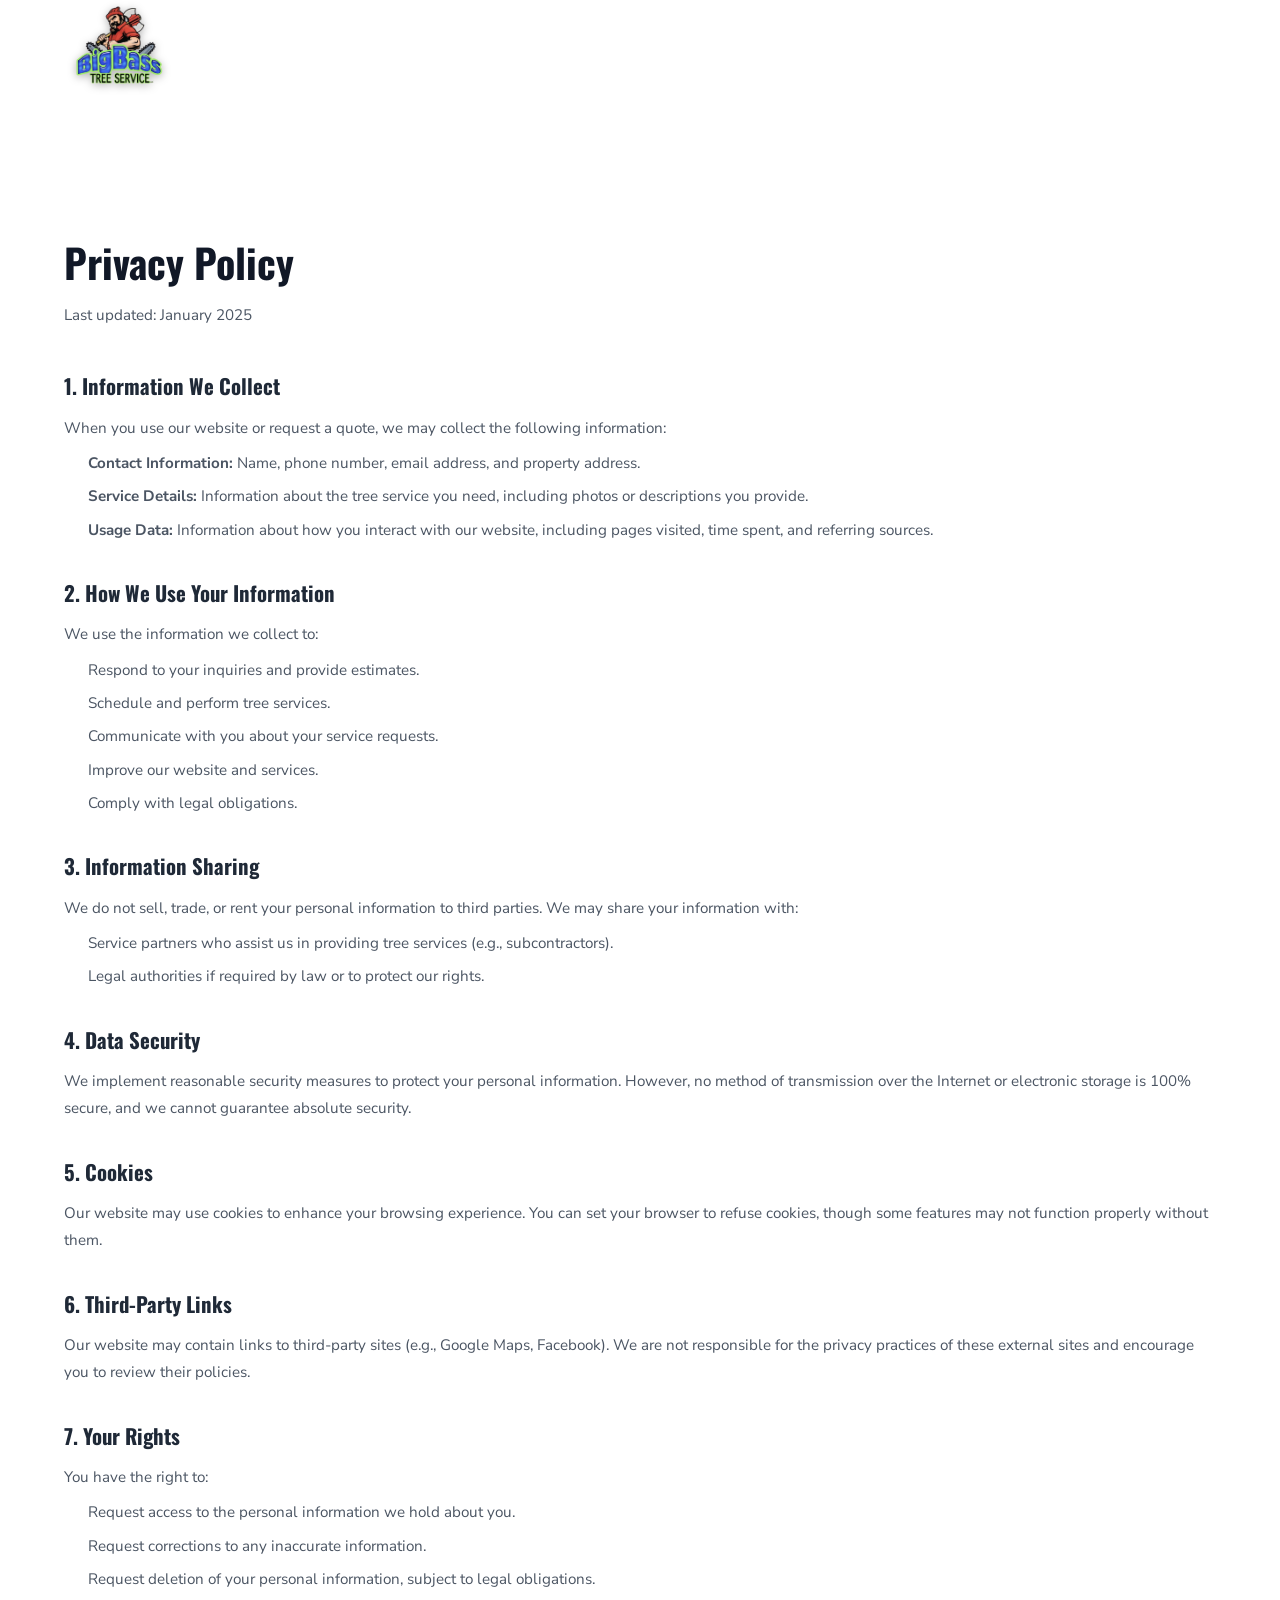
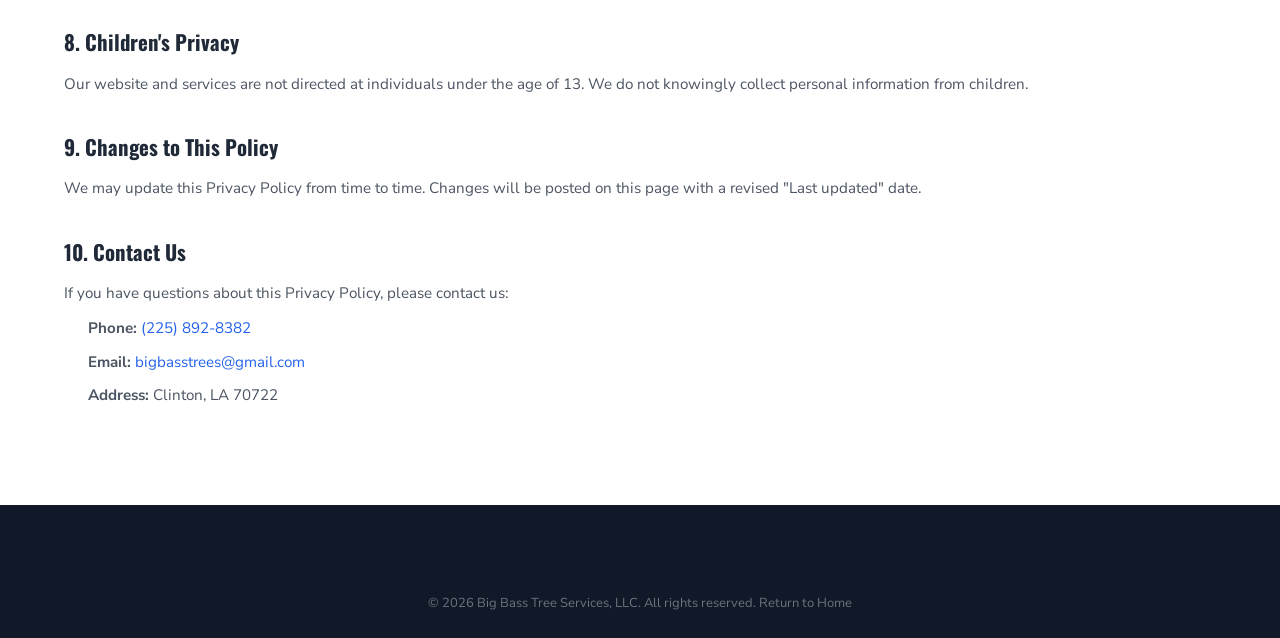
<file: Website/privacy.html>
<!DOCTYPE html>
<html lang="en">
<head>
  <meta charset="UTF-8">
  <meta name="viewport" content="width=device-width, initial-scale=1.0">
  <title>Privacy Policy — Big Bass Tree Services</title>
  <meta name="description" content="Privacy Policy for Big Bass Tree Services, LLC. Learn how we collect, use, and protect your personal information.">
  <link rel="preconnect" href="https://fonts.googleapis.com">
  <link href="https://fonts.googleapis.com/css2?family=Nunito+Sans:wght@400;600;700&family=Oswald:wght@500;600;700&display=swap" rel="stylesheet">
  <link rel="stylesheet" href="css/styles.css">
</head>
<body>

  <!-- ============ NAV ============ -->
  <nav class="nav" id="navbar">
    <div class="container nav-container">
      <a href="index.html" class="nav-brand">
        <img src="images/logo.png" alt="Big Bass Tree Service LLC" class="nav-logo-img">
      </a>
      <a href="index.html" class="btn btn-outline-white btn-sm">← Back to Home</a>
    </div>
  </nav>

  <!-- ============ PRIVACY CONTENT ============ -->
  <section class="privacy-page">
    <div class="container">
      <h1>Privacy Policy</h1>
      <p class="privacy-updated">Last updated: January 2025</p>

      <h2>1. Information We Collect</h2>
      <p>When you use our website or request a quote, we may collect the following information:</p>
      <ul>
        <li><strong>Contact Information:</strong> Name, phone number, email address, and property address.</li>
        <li><strong>Service Details:</strong> Information about the tree service you need, including photos or descriptions you provide.</li>
        <li><strong>Usage Data:</strong> Information about how you interact with our website, including pages visited, time spent, and referring sources.</li>
      </ul>

      <h2>2. How We Use Your Information</h2>
      <p>We use the information we collect to:</p>
      <ul>
        <li>Respond to your inquiries and provide estimates.</li>
        <li>Schedule and perform tree services.</li>
        <li>Communicate with you about your service requests.</li>
        <li>Improve our website and services.</li>
        <li>Comply with legal obligations.</li>
      </ul>

      <h2>3. Information Sharing</h2>
      <p>We do not sell, trade, or rent your personal information to third parties. We may share your information with:</p>
      <ul>
        <li>Service partners who assist us in providing tree services (e.g., subcontractors).</li>
        <li>Legal authorities if required by law or to protect our rights.</li>
      </ul>

      <h2>4. Data Security</h2>
      <p>We implement reasonable security measures to protect your personal information. However, no method of transmission over the Internet or electronic storage is 100% secure, and we cannot guarantee absolute security.</p>

      <h2>5. Cookies</h2>
      <p>Our website may use cookies to enhance your browsing experience. You can set your browser to refuse cookies, though some features may not function properly without them.</p>

      <h2>6. Third-Party Links</h2>
      <p>Our website may contain links to third-party sites (e.g., Google Maps, Facebook). We are not responsible for the privacy practices of these external sites and encourage you to review their policies.</p>

      <h2>7. Your Rights</h2>
      <p>You have the right to:</p>
      <ul>
        <li>Request access to the personal information we hold about you.</li>
        <li>Request corrections to any inaccurate information.</li>
        <li>Request deletion of your personal information, subject to legal obligations.</li>
      </ul>

      <h2>8. Children's Privacy</h2>
      <p>Our website and services are not directed at individuals under the age of 13. We do not knowingly collect personal information from children.</p>

      <h2>9. Changes to This Policy</h2>
      <p>We may update this Privacy Policy from time to time. Changes will be posted on this page with a revised "Last updated" date.</p>

      <h2>10. Contact Us</h2>
      <p>If you have questions about this Privacy Policy, please contact us:</p>
      <ul>
        <li><strong>Phone:</strong> <a href="tel:+12258928382">(225) 892-8382</a></li>
        <li><strong>Email:</strong> <a href="mailto:bigbasstrees@gmail.com">bigbasstrees@gmail.com</a></li>
        <li><strong>Address:</strong> Clinton, LA 70722</li>
      </ul>
    </div>
  </section>

  <!-- ============ FOOTER ============ -->
  <footer class="footer">
    <div class="container">
      <div class="footer-bottom">
        <p>&copy; 2026 Big Bass Tree Services, LLC. All rights reserved. <a href="index.html">Return to Home</a></p>
      </div>
    </div>
  </footer>

</body>
</html>
</file>
<file: Website/css/styles.css>
/* ================================================
   Big Bass Tree Services — Website Styles
   ================================================ */

/* ── Reset & Base ── */
*, *::before, *::after {
  margin: 0;
  padding: 0;
  box-sizing: border-box;
}

:root {
  /* Blue — from logo "Big Bass" lettering */
  --blue-50: #eff6ff;
  --blue-100: #dbeafe;
  --blue-200: #bfdbfe;
  --blue-300: #93c5fd;
  --blue-400: #60a5fa;
  --blue-500: #3b82f6;
  --blue-600: #2563eb;
  --blue-700: #1d4ed8;
  --blue-800: #1e40af;
  --blue-900: #1e3a8a;
  --blue-950: #172554;

  /* Green — from logo "TREE SERVICE" lettering */
  --green-50: #f0fdf4;
  --green-100: #dcfce7;
  --green-200: #bbf7d0;
  --green-300: #86efac;
  --green-400: #4ade80;
  --green-500: #22c55e;
  --green-600: #16a34a;
  --green-700: #15803d;
  --green-800: #166534;
  --green-900: #14532d;
  --green-950: #0a2e18;

  /* Brand red — from logo lumberjack shirt */
  --red-500: #cc3333;
  --red-600: #b52828;

  --gray-50: #f9fafb;
  --gray-100: #f3f4f6;
  --gray-200: #e5e7eb;
  --gray-300: #d1d5db;
  --gray-400: #9ca3af;
  --gray-500: #6b7280;
  --gray-600: #4b5563;
  --gray-700: #374151;
  --gray-800: #1f2937;
  --gray-900: #111827;
  --gray-950: #030712;

  --white: #ffffff;
  --black: #000000;

  --shadow-sm: 0 1px 2px rgba(0,0,0,0.05);
  --shadow-md: 0 4px 6px -1px rgba(0,0,0,0.1), 0 2px 4px -2px rgba(0,0,0,0.1);
  --shadow-lg: 0 10px 15px -3px rgba(0,0,0,0.1), 0 4px 6px -4px rgba(0,0,0,0.1);
  --shadow-xl: 0 20px 25px -5px rgba(0,0,0,0.1), 0 8px 10px -6px rgba(0,0,0,0.1);
  --shadow-2xl: 0 25px 50px -12px rgba(0,0,0,0.25);

  --radius-sm: 6px;
  --radius-md: 10px;
  --radius-lg: 16px;
  --radius-xl: 24px;
  --radius-full: 9999px;

  --transition: 0.3s cubic-bezier(0.4, 0, 0.2, 1);

  font-size: 16px;
}

html {
  scroll-behavior: smooth;
  -webkit-text-size-adjust: 100%;
}

body {
  font-family: 'Nunito Sans', -apple-system, BlinkMacSystemFont, 'Segoe UI', sans-serif;
  color: var(--gray-800);
  background: var(--white);
  line-height: 1.6;
  overflow-x: hidden;
  -webkit-font-smoothing: antialiased;
  -moz-osx-font-smoothing: grayscale;
}

img {
  max-width: 100%;
  display: block;
}

a {
  text-decoration: none;
  color: inherit;
  transition: color var(--transition);
}

ul {
  list-style: none;
}

/* ── Skip Link (Accessibility) ── */
.skip-link {
  position: absolute;
  top: -100%;
  left: 16px;
  background: var(--blue-700);
  color: var(--white);
  padding: 8px 16px;
  border-radius: var(--radius-sm);
  z-index: 10000;
  font-weight: 600;
  font-size: 0.9rem;
  text-decoration: none;
  transition: top 0.2s;
}

.skip-link:focus {
  top: 10px;
}

.container {
  max-width: 1200px;
  margin: 0 auto;
  padding: 0 24px;
}

/* ── Animations ── */
[data-animate] {
  opacity: 0;
  transform: translateY(30px);
  transition: opacity 0.7s cubic-bezier(0.16, 1, 0.3, 1),
              transform 0.7s cubic-bezier(0.16, 1, 0.3, 1);
}

[data-animate="fade-down"] {
  transform: translateY(-30px);
}

[data-animate="fade-right"] {
  transform: translateX(-40px);
}

[data-animate="fade-left"] {
  transform: translateX(40px);
}

/* Prevent horizontal animations from causing overflow */
.about, .contact {
  overflow-x: hidden;
}

[data-animate].visible {
  opacity: 1;
  transform: translate(0, 0);
}


/* ================================================
   NAVIGATION
   ================================================ */
.navbar {
  position: fixed;
  top: 0;
  left: 0;
  right: 0;
  z-index: 1000;
  padding: 16px 0;
  transition: all var(--transition);
}

.navbar.scrolled {
  background: rgba(255,255,255,0.97);
  backdrop-filter: blur(12px);
  -webkit-backdrop-filter: blur(12px);
  box-shadow: 0 1px 3px rgba(0,0,0,0.1);
  padding: 10px 0;
}

.nav-container {
  display: flex;
  align-items: center;
  justify-content: space-between;
}

.nav-logo {
  display: flex;
  align-items: center;
  z-index: 1001;
}

/* Nav logo image */
.nav-logo-img {
  height: 110px;
  width: auto;
  transition: all var(--transition);
  filter: drop-shadow(0 2px 4px rgba(0,0,0,0.3));
}

.navbar.scrolled .nav-logo-img {
  height: 80px;
}

.nav-menu {
  display: flex;
  align-items: center;
  gap: 32px;
}

.nav-link {
  font-size: 15px;
  font-weight: 500;
  color: rgba(255,255,255,0.85);
  transition: color var(--transition);
  position: relative;
}

.nav-link::after {
  content: '';
  position: absolute;
  bottom: -4px;
  left: 0;
  width: 0;
  height: 2px;
  background: var(--blue-400);
  transition: width var(--transition);
}

.nav-link:hover::after {
  width: 100%;
}

.nav-link:hover {
  color: var(--white);
}

.navbar.scrolled .nav-link {
  color: var(--gray-600);
}

.navbar.scrolled .nav-link:hover {
  color: var(--blue-600);
}

.nav-cta {
  background: var(--blue-600);
  color: var(--white) !important;
  padding: 10px 22px;
  border-radius: var(--radius-full);
  font-weight: 600;
  transition: all var(--transition);
}

.nav-cta::after {
  display: none;
}

/* Admin portal icon */
.nav-admin {
  display: inline-flex;
  align-items: center;
  justify-content: center;
  opacity: 0.6;
  transition: opacity var(--transition), color var(--transition);
  padding: 0 !important;
  background: none !important;
}

.nav-admin:hover {
  opacity: 1;
}

.nav-admin::after {
  display: none;
}

.nav-admin svg {
  width: 20px;
  height: 20px;
}

.nav-cta:hover {
  background: var(--blue-700);
  transform: translateY(-1px);
  box-shadow: 0 4px 12px rgba(37,99,235,0.35);
}

.navbar.scrolled .nav-cta {
  color: var(--white) !important;
}

/* Hamburger */
.nav-toggle {
  display: none;
  flex-direction: column;
  gap: 5px;
  background: none;
  border: none;
  cursor: pointer;
  padding: 4px;
  z-index: 1001;
}

.nav-toggle span {
  width: 24px;
  height: 2px;
  background: var(--white);
  transition: all var(--transition);
  border-radius: 2px;
}

.navbar.scrolled .nav-toggle span {
  background: var(--gray-800);
}


/* ================================================
   HERO
   ================================================ */
.hero {
  position: relative;
  min-height: 100vh;
  display: flex;
  align-items: center;
  justify-content: center;
  background: var(--gray-900);
  overflow: hidden;
}

/* Hero slideshow */
.hero-slideshow {
  position: absolute;
  inset: 0;
  z-index: 0;
}

.hero-slide {
  position: absolute;
  inset: 0;
  background-size: cover;
  background-position: center;
  opacity: 0;
  transition: opacity 1.5s ease-in-out;
}

.hero-slide.active {
  opacity: 1;
}

.hero-slideshow-pause {
  position: absolute;
  bottom: 20px;
  right: 20px;
  z-index: 5;
  background: rgba(0,0,0,0.4);
  border: 1px solid rgba(255,255,255,0.3);
  color: var(--white);
  width: 36px;
  height: 36px;
  border-radius: 50%;
  display: flex;
  align-items: center;
  justify-content: center;
  cursor: pointer;
  transition: background 0.2s;
}

.hero-slideshow-pause:hover {
  background: rgba(0,0,0,0.6);
}

.hero-logo {
  max-width: 400px;
  margin: 0 auto -28px;
  filter: drop-shadow(0 4px 24px rgba(0,0,0,0.5));
}

.hero-overlay {
  position: absolute;
  inset: 0;
  background: linear-gradient(
    to bottom,
    rgba(0,0,0,0.55) 0%,
    rgba(0,0,0,0.4) 40%,
    rgba(0,0,0,0.5) 70%,
    rgba(0,0,0,0.7) 100%
  );
  z-index: 1;
  pointer-events: none;
}

.hero-content {
  position: relative;
  z-index: 2;
  text-align: center;
  padding: 120px 24px 80px;
  max-width: 800px;
}

.hero-badge {
  display: inline-block;
  background: rgba(22,163,74,0.15);
  border: 1px solid rgba(34,197,94,0.3);
  backdrop-filter: blur(8px);
  padding: 8px 20px;
  border-radius: var(--radius-full);
  font-size: 13px;
  font-weight: 600;
  color: var(--green-300);
  letter-spacing: 0.5px;
  text-transform: uppercase;
  margin-bottom: 24px;
}

.hero-title {
  font-family: 'Oswald', sans-serif;
  font-size: clamp(2.5rem, 6vw, 4.2rem);
  font-weight: 700;
  text-transform: uppercase;
  color: var(--white);
  line-height: 1.15;
  margin-bottom: 20px;
}

.hero-accent {
  background: linear-gradient(135deg, var(--green-300), var(--green-400));
  -webkit-background-clip: text;
  -webkit-text-fill-color: transparent;
  background-clip: text;
}

.hero-subtitle {
  font-size: 1.15rem;
  color: rgba(255,255,255,0.7);
  max-width: 560px;
  margin: 0 auto 32px;
  line-height: 1.7;
}

.hero-actions {
  display: flex;
  gap: 16px;
  justify-content: center;
  flex-wrap: wrap;
  margin-bottom: 48px;
}

.hero-trust {
  display: flex;
  gap: 32px;
  justify-content: center;
  flex-wrap: wrap;
}

.trust-item {
  display: flex;
  align-items: center;
  gap: 8px;
  font-size: 14px;
  font-weight: 500;
  color: rgba(255,255,255,0.6);
}

.trust-item svg {
  color: var(--green-400);
  flex-shrink: 0;
}

.hero-scroll {
  position: absolute;
  bottom: 32px;
  left: 50%;
  transform: translateX(-50%);
  z-index: 2;
  animation: bounce 2s infinite;
}

.hero-scroll a {
  color: rgba(255,255,255,0.4);
  transition: color var(--transition);
}

.hero-scroll a:hover {
  color: var(--green-400);
}

@keyframes bounce {
  0%, 20%, 50%, 80%, 100% { transform: translateX(-50%) translateY(0); }
  40% { transform: translateX(-50%) translateY(-10px); }
  60% { transform: translateX(-50%) translateY(-5px); }
}


/* ── Buttons ── */
.btn {
  display: inline-flex;
  align-items: center;
  gap: 8px;
  font-family: inherit;
  font-weight: 600;
  font-size: 15px;
  padding: 12px 28px;
  border-radius: var(--radius-md);
  border: 2px solid transparent;
  cursor: pointer;
  transition: all var(--transition);
  line-height: 1;
  white-space: nowrap;
}

.btn-primary {
  background: var(--green-600);
  color: var(--white);
  border-color: var(--green-600);
}

.btn-primary:hover {
  background: var(--green-700);
  border-color: var(--green-700);
  transform: translateY(-2px);
  box-shadow: 0 8px 24px rgba(22,163,74,0.35);
}

.btn-outline {
  background: transparent;
  color: var(--white);
  border-color: rgba(255,255,255,0.3);
}

.btn-outline:hover {
  background: rgba(255,255,255,0.1);
  border-color: rgba(255,255,255,0.5);
  transform: translateY(-2px);
}

.btn-white {
  background: var(--white);
  color: var(--green-800);
}

.btn-white:hover {
  background: var(--gray-100);
  transform: translateY(-2px);
  box-shadow: 0 8px 24px rgba(0,0,0,0.15);
}

.btn-outline-white {
  background: transparent;
  color: var(--white);
  border-color: rgba(255,255,255,0.4);
}

.btn-outline-white:hover {
  background: rgba(255,255,255,0.1);
  border-color: rgba(255,255,255,0.7);
}

.btn-lg {
  padding: 16px 32px;
  font-size: 16px;
  border-radius: var(--radius-lg);
}

.btn-full {
  width: 100%;
  justify-content: center;
}


/* ── Section Headers ── */
.section-header {
  text-align: center;
  max-width: 600px;
  margin: 0 auto 56px;
}

.section-label {
  display: inline-block;
  font-size: 13px;
  font-weight: 700;
  letter-spacing: 2px;
  text-transform: uppercase;
  color: var(--blue-600);
  margin-bottom: 12px;
}

.section-title {
  font-family: 'Oswald', sans-serif;
  font-size: clamp(1.8rem, 4vw, 2.8rem);
  font-weight: 700;
  text-transform: uppercase;
  color: var(--gray-900);
  line-height: 1.2;
  margin-bottom: 16px;
}

.section-title.text-left {
  text-align: left;
}

.section-subtitle {
  font-size: 1.05rem;
  color: var(--gray-500);
  line-height: 1.7;
}


/* ================================================
   SERVICES
   ================================================ */
.services {
  padding: 100px 0;
  background: var(--gray-50);
}

.services-grid {
  display: grid;
  grid-template-columns: repeat(3, 1fr);
  gap: 24px;
}

.service-card {
  background: var(--white);
  border-radius: var(--radius-lg);
  padding: 36px 28px;
  border: 1px solid var(--gray-200);
  transition: all var(--transition);
  position: relative;
  overflow: hidden;
}

.service-card::before {
  content: '';
  position: absolute;
  top: 0;
  left: 0;
  right: 0;
  height: 3px;
  background: linear-gradient(90deg, var(--green-500), var(--green-600));
  transform: scaleX(0);
  transition: transform var(--transition);
  transform-origin: left;
}

.service-card:hover {
  transform: translateY(-4px);
  box-shadow: var(--shadow-xl);
  border-color: var(--green-200);
}

.service-card:hover::before {
  transform: scaleX(1);
}

.service-icon {
  width: 80px;
  height: 80px;
  border-radius: 22px;
  background: linear-gradient(145deg, #f5f9ff, #edf9f1);
  border: 1px solid #dfe9f4;
  box-shadow: inset 0 1px 0 #fff, 0 5px 12px rgba(23, 61, 115, 0.05);
  display: flex;
  align-items: center;
  justify-content: center;
  margin-bottom: 20px;
  transition: transform var(--transition), box-shadow var(--transition), border-color var(--transition);
}

.service-icon img {
  width: 60px;
  height: 60px;
  display: block;
}

.service-card:hover .service-icon {
  transform: translateY(-2px) rotate(-3deg);
  border-color: #b8d0f2;
  box-shadow: inset 0 1px 0 #fff, 0 8px 18px rgba(23, 61, 115, 0.10);
}

@media (prefers-reduced-motion: reduce) {
  .service-icon { transition: none; }
  .service-card:hover .service-icon { transform: none; }
}

.service-title {
  font-size: 1.15rem;
  font-weight: 700;
  color: var(--gray-900);
  margin-bottom: 10px;
}

.service-desc {
  font-size: 0.95rem;
  color: var(--gray-500);
  line-height: 1.6;
  margin-bottom: 16px;
}

.service-link {
  font-size: 14px;
  font-weight: 600;
  color: var(--green-600);
  transition: all var(--transition);
}

.service-link:hover {
  color: var(--green-800);
  letter-spacing: 0.5px;
}


/* ================================================
   STATS
   ================================================ */
.stats {
  padding: 60px 0;
  background: linear-gradient(135deg, var(--blue-900), var(--blue-800));
}

.stats-grid {
  display: grid;
  grid-template-columns: repeat(4, 1fr);
  gap: 24px;
  text-align: center;
}

.stat-item {
  padding: 16px;
}

.stat-number {
  font-family: 'Oswald', sans-serif;
  font-size: 3rem;
  font-weight: 700;
  color: var(--white);
  line-height: 1;
}

.stat-suffix {
  font-family: 'Oswald', sans-serif;
  font-size: 2rem;
  font-weight: 800;
  color: var(--green-400);
}

.stat-label {
  display: block;
  font-size: 14px;
  font-weight: 500;
  color: var(--blue-200);
  margin-top: 8px;
  letter-spacing: 0.5px;
}


/* ================================================
   ABOUT
   ================================================ */
.about {
  padding: 100px 0;
}

.about-grid {
  display: grid;
  grid-template-columns: 1fr 1fr;
  gap: 64px;
  align-items: center;
}

.about-image {
  position: relative;
}

.image-placeholder {
  background: linear-gradient(135deg, var(--gray-200), var(--gray-300));
  border-radius: var(--radius-lg);
  display: flex;
  flex-direction: column;
  align-items: center;
  justify-content: center;
  gap: 12px;
  min-height: 400px;
  color: var(--gray-400);
}

.placeholder-icon {
  font-size: 48px;
  opacity: 0.6;
}

.placeholder-text {
  font-size: 14px;
  font-weight: 500;
  letter-spacing: 0.5px;
}

.about-experience {
  position: absolute;
  bottom: -20px;
  right: -20px;
  background: var(--blue-600);
  color: var(--white);
  padding: 24px;
  border-radius: var(--radius-lg);
  text-align: center;
  box-shadow: var(--shadow-xl);
}

.exp-number {
  display: block;
  font-family: 'Oswald', sans-serif;
  font-size: 2.5rem;
  font-weight: 700;
  line-height: 1;
}

.exp-label {
  display: block;
  font-size: 13px;
  font-weight: 500;
  margin-top: 4px;
  opacity: 0.9;
}

.about-text {
  font-size: 1rem;
  color: var(--gray-600);
  line-height: 1.8;
  margin-bottom: 16px;
}

.about-features {
  display: grid;
  grid-template-columns: 1fr 1fr;
  gap: 16px;
  margin: 28px 0 32px;
}

.about-feature {
  display: flex;
  align-items: center;
  gap: 10px;
  font-size: 15px;
  font-weight: 500;
  color: var(--gray-700);
}

.about-feature svg {
  color: var(--green-500);
  flex-shrink: 0;
}


/* ================================================
   WORK / GALLERY
   ================================================ */
.work {
  padding: 100px 0;
  background: var(--gray-50);
}

.work-grid {
  display: grid;
  grid-template-columns: repeat(3, 1fr);
  grid-auto-rows: 260px;
  gap: 16px;
}

.work-item {
  position: relative;
  border-radius: var(--radius-lg);
  overflow: hidden;
  cursor: pointer;
}

.work-large {
  grid-column: span 2;
  grid-row: span 2;
}

.work-placeholder {
  height: 100%;
  min-height: unset;
  border-radius: 0;
}

.work-overlay {
  position: absolute;
  inset: 0;
  background: linear-gradient(to top, rgba(0,0,0,0.7) 0%, transparent 50%);
  display: flex;
  flex-direction: column;
  justify-content: flex-end;
  padding: 24px;
  opacity: 0;
  transition: opacity var(--transition);
}

.work-item:hover .work-overlay {
  opacity: 1;
}

.work-overlay h3 {
  color: var(--white);
  font-size: 1.1rem;
  font-weight: 700;
  margin-bottom: 4px;
}

.work-overlay p {
  color: rgba(255,255,255,0.7);
  font-size: 14px;
}

/* Before & After Gallery */
.before-after-grid {
  display: grid;
  grid-template-columns: 1fr 1fr;
  gap: 32px;
}

.ba-pair {
  display: grid;
  grid-template-columns: 1fr 1fr;
  gap: 8px;
  border-radius: var(--radius-lg);
  overflow: hidden;
  background: var(--white);
  box-shadow: var(--shadow-md);
}

.ba-image {
  position: relative;
  overflow: hidden;
  cursor: pointer;
}

.ba-image img {
  width: 100%;
  height: 220px;
  object-fit: cover;
  display: block;
  transition: transform var(--transition);
}

.ba-image:hover img {
  transform: scale(1.05);
}

.ba-label {
  position: absolute;
  top: 10px;
  left: 10px;
  padding: 4px 12px;
  border-radius: var(--radius-full);
  font-size: 0.75rem;
  font-weight: 700;
  text-transform: uppercase;
  letter-spacing: 0.5px;
  z-index: 2;
}

.ba-before {
  background: rgba(239, 68, 68, 0.9);
  color: var(--white);
}

.ba-after {
  background: rgba(34, 197, 94, 0.9);
  color: var(--white);
}


/* ================================================
   TESTIMONIALS
   ================================================ */
.testimonials {
  padding: 100px 0;
}

.testimonials-grid {
  display: grid;
  grid-template-columns: repeat(3, 1fr);
  gap: 24px;
}

.testimonial-card {
  background: var(--white);
  border: 1px solid var(--gray-200);
  border-radius: var(--radius-lg);
  padding: 32px;
  transition: all var(--transition);
}

.testimonial-card:hover {
  transform: translateY(-4px);
  box-shadow: var(--shadow-lg);
}

.testimonial-stars {
  color: #f59e0b;
  font-size: 18px;
  letter-spacing: 2px;
  margin-bottom: 16px;
}

.testimonial-text {
  font-size: 0.95rem;
  color: var(--gray-600);
  line-height: 1.7;
  margin-bottom: 24px;
  font-style: italic;
}

.testimonial-author {
  display: flex;
  align-items: center;
  gap: 12px;
}

.author-avatar {
  width: 44px;
  height: 44px;
  border-radius: var(--radius-full);
  background: var(--blue-100);
  color: var(--blue-700);
  display: flex;
  align-items: center;
  justify-content: center;
  font-size: 14px;
  font-weight: 700;
}

.author-name {
  font-size: 15px;
  color: var(--gray-800);
  display: block;
}

.author-role {
  font-size: 13px;
  color: var(--gray-400);
}


/* ================================================
   CTA BANNER
   ================================================ */
.cta-banner {
  padding: 80px 0;
  background: linear-gradient(135deg, var(--green-800), var(--blue-900));
  text-align: center;
}

.cta-title {
  font-family: 'Oswald', sans-serif;
  font-size: clamp(1.8rem, 4vw, 2.6rem);
  font-weight: 700;
  text-transform: uppercase;
  color: var(--white);
  margin-bottom: 12px;
}

.cta-subtitle {
  font-size: 1.1rem;
  color: var(--blue-200);
  margin-bottom: 32px;
}

.cta-actions {
  display: flex;
  gap: 16px;
  justify-content: center;
  flex-wrap: wrap;
}


/* ================================================
   CONTACT
   ================================================ */
.contact {
  padding: 100px 0;
  background: var(--gray-50);
}

.contact-grid {
  display: grid;
  grid-template-columns: 1fr 1fr;
  gap: 64px;
  align-items: start;
}

.contact-text {
  font-size: 1rem;
  color: var(--gray-500);
  line-height: 1.7;
  margin-bottom: 32px;
}

.contact-details {
  display: flex;
  flex-direction: column;
  gap: 20px;
}

.contact-detail {
  display: flex;
  align-items: center;
  gap: 16px;
}

.contact-icon {
  width: 48px;
  height: 48px;
  border-radius: var(--radius-md);
  background: var(--blue-50);
  color: var(--blue-600);
  display: flex;
  align-items: center;
  justify-content: center;
  flex-shrink: 0;
}

.contact-detail strong {
  display: block;
  font-size: 14px;
  color: var(--gray-800);
  margin-bottom: 2px;
}

.contact-detail a,
.contact-detail span {
  font-size: 14px;
  color: var(--gray-500);
}

.contact-detail a:hover {
  color: var(--green-600);
}

/* Contact Form */
.contact-form-wrapper {
  background: var(--white);
  border-radius: var(--radius-lg);
  padding: 40px;
  box-shadow: var(--shadow-lg);
  border: 1px solid var(--gray-200);
}

.contact-form {
  display: flex;
  flex-direction: column;
  gap: 20px;
}

.form-row {
  display: grid;
  grid-template-columns: 1fr 1fr;
  gap: 16px;
}

.form-group {
  display: flex;
  flex-direction: column;
  gap: 6px;
}

.form-group label {
  font-size: 14px;
  font-weight: 600;
  color: var(--gray-700);
}

.form-group input,
.form-group select,
.form-group textarea {
  font-family: inherit;
  font-size: 15px;
  padding: 12px 16px;
  border: 1.5px solid var(--gray-200);
  border-radius: var(--radius-md);
  background: var(--gray-50);
  color: var(--gray-800);
  transition: all var(--transition);
  outline: none;
}

.form-group input:focus,
.form-group select:focus,
.form-group textarea:focus {
  border-color: var(--blue-500);
  background: var(--white);
  box-shadow: 0 0 0 3px rgba(59,130,246,0.12);
}

.form-group textarea {
  resize: vertical;
  min-height: 100px;
}

.form-group select {
  cursor: pointer;
}

.form-note {
  font-size: 13px;
  color: var(--gray-400);
  text-align: center;
}


/* ================================================
   FOOTER
   ================================================ */
.footer {
  background: var(--gray-900);
  padding: 64px 0 0;
}

.footer-grid {
  display: grid;
  grid-template-columns: 2fr 1fr 1fr 1fr;
  gap: 48px;
  padding-bottom: 48px;
  border-bottom: 1px solid rgba(255,255,255,0.08);
}

/* Footer logo image */
.footer-logo-img {
  height: 80px;
  width: auto;
  margin-bottom: 4px;
}

.logo-placeholder-footer .logo-name {
  color: var(--white);
}

.logo-placeholder-footer .logo-tagline {
  color: var(--green-400);
}

.footer-desc {
  font-size: 14px;
  color: var(--gray-400);
  line-height: 1.7;
  margin-top: 16px;
  max-width: 300px;
}

.footer-social {
  display: flex;
  gap: 12px;
  margin-top: 20px;
}

.social-link {
  width: 40px;
  height: 40px;
  border-radius: var(--radius-md);
  background: rgba(255,255,255,0.06);
  display: flex;
  align-items: center;
  justify-content: center;
  color: var(--gray-400);
  transition: all var(--transition);
}

.social-link:hover {
  background: var(--blue-600);
  color: var(--white);
  transform: translateY(-2px);
}

.footer-links h4 {
  font-size: 15px;
  font-weight: 700;
  color: var(--white);
  margin-bottom: 20px;
}

.footer-links li {
  margin-bottom: 10px;
}

.footer-links a,
.footer-links span {
  font-size: 14px;
  color: var(--gray-400);
  transition: color var(--transition);
}

.footer-links a:hover {
  color: var(--green-400);
}

.footer-credentials {
  display: flex;
  justify-content: center;
  align-items: center;
  gap: 32px;
  padding: 20px 0;
  border-top: 1px solid rgba(255,255,255,0.1);
  border-bottom: 1px solid rgba(255,255,255,0.1);
  margin-bottom: 8px;
  flex-wrap: wrap;
}

.credential-item {
  display: flex;
  align-items: center;
  gap: 8px;
  color: var(--gray-300);
  font-size: 0.9rem;
  font-weight: 600;
}

.credential-bbb {
  color: var(--green-400);
  transition: color var(--transition);
}

.credential-bbb:hover {
  color: var(--green-300);
}

.footer-bottom {
  padding: 24px 0;
  text-align: center;
}

.footer-bottom p {
  font-size: 13px;
  color: var(--gray-500);
}


/* ================================================
   SCROLL PROGRESS BAR
   ================================================ */
.scroll-progress {
  position: fixed;
  top: 0;
  left: 0;
  height: 3px;
  background: linear-gradient(90deg, var(--green-500), var(--blue-500));
  z-index: 9999;
  width: 0;
  transition: width 0.1s linear;
}


/* ================================================
   PROCESS / HOW IT WORKS
   ================================================ */
.process {
  padding: 80px 0;
  background: var(--white);
}

.process-grid {
  display: flex;
  align-items: flex-start;
  justify-content: center;
  gap: 0;
}

.process-step {
  text-align: center;
  max-width: 260px;
  padding: 0 20px;
}

.process-number {
  width: 56px;
  height: 56px;
  border-radius: 50%;
  background: linear-gradient(135deg, var(--blue-600), var(--green-600));
  color: var(--white);
  font-family: 'Oswald', sans-serif;
  font-size: 1.5rem;
  font-weight: 700;
  display: flex;
  align-items: center;
  justify-content: center;
  margin: 0 auto 16px;
  box-shadow: 0 4px 16px rgba(37,99,235,0.3);
}

.process-step h3 {
  font-family: 'Oswald', sans-serif;
  font-size: 1.1rem;
  font-weight: 600;
  text-transform: uppercase;
  color: var(--gray-900);
  margin-bottom: 8px;
}

.process-step p {
  font-size: 0.9rem;
  color: var(--gray-500);
  line-height: 1.6;
}

.process-connector {
  display: flex;
  align-items: center;
  padding-top: 16px;
  color: var(--gray-300);
}


/* ================================================
   ABOUT PHOTO (replaces placeholder)
   ================================================ */
.about-photo {
  width: 100%;
  height: 100%;
  object-fit: cover;
  border-radius: var(--radius-lg);
  min-height: 400px;
}


/* ================================================
   GALLERY IMAGES
   ================================================ */
.work-image {
  width: 100%;
  height: 100%;
  object-fit: cover;
  display: block;
  transition: transform 0.5s cubic-bezier(0.4, 0, 0.2, 1);
}

.work-item:hover .work-image {
  transform: scale(1.06);
}


/* ================================================
   LIGHTBOX
   ================================================ */
.lightbox {
  position: fixed;
  inset: 0;
  z-index: 10000;
  background: rgba(0,0,0,0.92);
  display: flex;
  align-items: center;
  justify-content: center;
  opacity: 0;
  visibility: hidden;
  transition: opacity 0.3s, visibility 0.3s;
}

.lightbox.active {
  opacity: 1;
  visibility: visible;
}

.lightbox-img {
  max-width: 90vw;
  max-height: 85vh;
  object-fit: contain;
  border-radius: var(--radius-md);
  box-shadow: 0 20px 60px rgba(0,0,0,0.5);
}

.lightbox-close {
  position: absolute;
  top: 20px;
  right: 24px;
  background: none;
  border: none;
  color: var(--white);
  font-size: 2.5rem;
  cursor: pointer;
  line-height: 1;
  opacity: 0.7;
  transition: opacity 0.2s;
}

.lightbox-close:hover { opacity: 1; }

.lightbox-prev,
.lightbox-next {
  position: absolute;
  top: 50%;
  transform: translateY(-50%);
  background: rgba(255,255,255,0.1);
  border: none;
  color: var(--white);
  font-size: 2rem;
  padding: 12px 16px;
  cursor: pointer;
  border-radius: var(--radius-md);
  transition: background 0.2s;
}

.lightbox-prev:hover,
.lightbox-next:hover {
  background: rgba(255,255,255,0.25);
}

.lightbox-prev { left: 20px; }
.lightbox-next { right: 20px; }


/* ================================================
   FLOATING CALL BUTTON
   ================================================ */
.floating-call {
  position: fixed;
  bottom: 24px;
  right: 24px;
  z-index: 5000;
  background: linear-gradient(135deg, var(--green-600), var(--green-700));
  color: var(--white);
  width: 60px;
  height: 60px;
  border-radius: 50%;
  display: flex;
  align-items: center;
  justify-content: center;
  box-shadow: 0 6px 24px rgba(22,163,74,0.4);
  transition: all var(--transition);
  animation: float-pulse 2s ease-in-out infinite;
}

.floating-call:hover {
  transform: scale(1.1);
  box-shadow: 0 8px 32px rgba(22,163,74,0.5);
}

.floating-call-text {
  display: none;
}

@keyframes float-pulse {
  0%, 100% { box-shadow: 0 6px 24px rgba(22,163,74,0.4); }
  50% { box-shadow: 0 6px 32px rgba(22,163,74,0.6); }
}


/* ================================================
   BACK TO TOP
   ================================================ */
.back-to-top {
  position: fixed;
  bottom: 96px;
  right: 28px;
  z-index: 5000;
  background: var(--blue-600);
  color: var(--white);
  width: 44px;
  height: 44px;
  border-radius: 50%;
  border: none;
  cursor: pointer;
  display: flex;
  align-items: center;
  justify-content: center;
  opacity: 0;
  visibility: hidden;
  transform: translateY(12px);
  transition: all var(--transition);
  box-shadow: 0 4px 16px rgba(37,99,235,0.3);
}

.back-to-top.visible {
  opacity: 1;
  visibility: visible;
  transform: translateY(0);
}

.back-to-top:hover {
  background: var(--blue-700);
  transform: translateY(-2px);
}


/* ================================================
   COOKIE CONSENT BANNER
   ================================================ */
.cookie-banner {
  position: fixed;
  bottom: 0;
  left: 0;
  right: 0;
  background: var(--gray-900);
  color: var(--gray-200);
  padding: 16px 24px;
  display: flex;
  align-items: center;
  justify-content: center;
  gap: 16px;
  z-index: 9998;
  font-size: 0.9rem;
  box-shadow: 0 -2px 10px rgba(0,0,0,0.2);
}

.cookie-banner a {
  color: var(--blue-400);
  text-decoration: underline;
}

.btn-sm {
  padding: 6px 16px;
  font-size: 0.85rem;
}


/* ================================================
   ENHANCED CARD HOVER EFFECTS
   ================================================ */
.testimonial-card {
  position: relative;
  overflow: hidden;
}

.testimonial-card::before {
  content: '"';
  position: absolute;
  top: -10px;
  right: 20px;
  font-size: 8rem;
  font-family: 'Oswald', sans-serif;
  color: var(--blue-50);
  line-height: 1;
  pointer-events: none;
  z-index: 0;
}

.testimonial-card > * {
  position: relative;
  z-index: 1;
}


/* ================================================
   FAQ SECTION
   ================================================ */
.faq {
  padding: 100px 0;
  background: var(--gray-50);
}

.faq-list {
  max-width: 800px;
  margin: 0 auto;
}

.faq-item {
  background: white;
  border-radius: 12px;
  margin-bottom: 12px;
  box-shadow: 0 1px 4px rgba(0,0,0,0.06);
  overflow: hidden;
  transition: box-shadow 0.3s ease;
}

.faq-item:hover {
  box-shadow: 0 4px 16px rgba(0,0,0,0.1);
}

.faq-question {
  width: 100%;
  display: flex;
  align-items: center;
  justify-content: space-between;
  padding: 20px 24px;
  background: none;
  border: none;
  cursor: pointer;
  font-family: 'Nunito Sans', sans-serif;
  font-size: 1.05rem;
  font-weight: 600;
  color: var(--gray-900);
  text-align: left;
  gap: 16px;
  transition: color 0.2s ease;
}

.faq-question:hover {
  color: var(--blue-700);
}

.faq-icon {
  flex-shrink: 0;
  transition: transform 0.3s ease;
  color: var(--blue-600);
}

.faq-item.active .faq-icon {
  transform: rotate(180deg);
}

.faq-answer {
  max-height: 0;
  overflow: hidden;
  transition: max-height 0.35s ease, padding 0.35s ease;
}

.faq-item.active .faq-answer {
  max-height: 300px;
}

.faq-answer p {
  padding: 0 24px 20px;
  color: var(--gray-600);
  line-height: 1.7;
  font-size: 0.95rem;
}


/* ================================================
   SERVICE AREA SECTION
   ================================================ */
.service-area {
  padding: 100px 0;
  background: white;
}

.service-area-content {
  display: grid;
  grid-template-columns: 1.5fr 1fr;
  gap: 48px;
  align-items: start;
}

.service-area-map {
  border-radius: 12px;
  overflow: hidden;
  box-shadow: 0 4px 20px rgba(0,0,0,0.1);
}

.parish-tooltip {
  background: rgba(30, 64, 175, 0.85);
  color: #fff;
  font-family: 'Oswald', sans-serif;
  font-size: 0.65rem;
  font-weight: 600;
  text-transform: uppercase;
  letter-spacing: 0.5px;
  padding: 3px 8px;
  border-radius: 4px;
  border: none;
  box-shadow: none;
}

.parish-tooltip::before {
  display: none;
}

.service-area-parishes h3 {
  font-family: 'Oswald', sans-serif;
  font-size: 1.4rem;
  color: var(--gray-900);
  margin-bottom: 20px;
}

.parish-list {
  list-style: none;
  padding: 0;
  margin: 0;
}

.parish-list li {
  display: flex;
  align-items: center;
  gap: 12px;
  padding: 12px 0;
  color: var(--gray-700);
  font-size: 1.05rem;
  border-bottom: 1px solid var(--gray-100);
}

.parish-list li:last-child {
  border-bottom: none;
}

.parish-list li svg {
  color: var(--green-600);
  flex-shrink: 0;
}

.parish-note {
  margin-top: 20px;
  font-size: 0.9rem;
  color: var(--gray-500);
}

.parish-note a {
  color: var(--blue-600);
  text-decoration: underline;
}


/* ================================================
   FOOTER PAYMENT ICONS
   ================================================ */
.footer-payment {
  display: flex;
  align-items: center;
  gap: 12px;
  margin-bottom: 16px;
  justify-content: center;
}

.footer-payment span:first-child {
  color: var(--gray-400);
  font-size: 0.85rem;
}

.payment-icons {
  display: flex;
  gap: 8px;
  align-items: center;
}

.payment-icon {
  opacity: 0.7;
  transition: opacity 0.2s ease;
}

.payment-icon:hover {
  opacity: 1;
}


/* ================================================
   PRIVACY PAGE
   ================================================ */
.privacy-page {
  padding: 120px 0 80px;
  background: white;
}

.privacy-page h1 {
  font-family: 'Oswald', sans-serif;
  font-size: 2.5rem;
  color: var(--gray-900);
  margin-bottom: 8px;
}

.privacy-updated {
  color: var(--gray-500);
  margin-bottom: 40px;
  font-size: 0.9rem;
}

.privacy-page h2 {
  font-family: 'Oswald', sans-serif;
  font-size: 1.3rem;
  color: var(--gray-800);
  margin: 32px 0 12px;
}

.privacy-page p,
.privacy-page li {
  color: var(--gray-600);
  line-height: 1.8;
  font-size: 0.95rem;
}

.privacy-page ul {
  padding-left: 24px;
  margin: 8px 0 16px;
}

.privacy-page ul li {
  margin-bottom: 6px;
}

.privacy-page a {
  color: var(--blue-600);
}


/* ================================================
   RESPONSIVE
   ================================================ */

/* Tablet */
@media (max-width: 1024px) {
  .services-grid {
    grid-template-columns: repeat(2, 1fr);
  }

  .stats-grid {
    grid-template-columns: repeat(2, 1fr);
    gap: 32px;
  }

  .about-grid {
    gap: 40px;
  }

  .work-grid {
    grid-template-columns: repeat(2, 1fr);
    grid-auto-rows: 220px;
  }

  .work-large {
    grid-column: span 2;
    grid-row: span 1;
  }

  .before-after-grid {
    grid-template-columns: 1fr;
  }

  .testimonials-grid {
    grid-template-columns: 1fr;
    max-width: 600px;
    margin: 0 auto;
  }

  .contact-grid {
    grid-template-columns: 1fr;
    gap: 48px;
  }

  .footer-grid {
    grid-template-columns: 1fr 1fr;
    gap: 36px;
  }

  .process-connector {
    display: none;
  }

  .process-grid {
    flex-direction: column;
    align-items: center;
    gap: 32px;
  }

  .service-area-content {
    grid-template-columns: 1fr;
  }
}

/* Mobile */
@media (max-width: 768px) {
  .nav-toggle {
    display: flex;
  }

  .nav-menu {
    position: fixed;
    top: 0;
    right: -100%;
    width: 280px;
    height: 100vh;
    background: var(--gray-900);
    flex-direction: column;
    align-items: stretch;
    padding: 80px 32px 32px;
    gap: 0;
    transition: right 0.4s cubic-bezier(0.4, 0, 0.2, 1);
    box-shadow: -8px 0 32px rgba(0,0,0,0.3);
    list-style: none;
  }

  .nav-menu.open {
    right: 0;
  }

  .nav-menu li {
    width: 100%;
  }

  .nav-menu .nav-link {
    color: var(--gray-300);
    padding: 14px 0;
    width: 100%;
    display: block;
    border-bottom: 1px solid rgba(255,255,255,0.06);
    font-size: 16px;
  }

  .nav-menu .nav-link:hover {
    color: var(--green-400);
  }

  .nav-menu .nav-cta {
    margin-top: 16px;
    text-align: center;
    border-bottom: none;
  }

  .nav-menu .nav-admin {
    padding: 14px 0 !important;
    width: 100%;
    display: flex;
    align-items: center;
    gap: 10px;
    opacity: 0.5;
    border-bottom: none;
    font-size: 14px;
    color: var(--gray-400);
  }

  .nav-menu .nav-admin::before {
    content: 'Admin';
  }

  .nav-menu .nav-admin:hover {
    opacity: 1;
  }

  .nav-toggle.open span:nth-child(1) {
    transform: rotate(45deg) translate(5px, 5px);
  }
  .nav-toggle.open span:nth-child(2) {
    opacity: 0;
  }
  .nav-toggle.open span:nth-child(3) {
    transform: rotate(-45deg) translate(5px, -5px);
  }

  .hero-content {
    padding: 100px 16px 60px;
  }

  .hero-logo {
    max-width: 280px;
  }

  .hero-title {
    font-size: clamp(2rem, 8vw, 2.8rem);
  }

  .hero-subtitle {
    font-size: 1rem;
  }

  .hero-trust {
    flex-direction: column;
    align-items: center;
    gap: 12px;
  }

  .services-grid {
    grid-template-columns: 1fr;
  }

  .stats-grid {
    grid-template-columns: repeat(2, 1fr);
    gap: 24px;
  }

  .stat-number {
    font-size: 2.2rem;
  }

  .about-grid {
    grid-template-columns: 1fr;
    gap: 32px;
  }

  .about-experience {
    bottom: -16px;
    right: 16px;
    padding: 16px;
  }

  .exp-number {
    font-size: 1.8rem;
  }

  .about-features {
    grid-template-columns: 1fr;
  }

  .work-grid {
    grid-template-columns: 1fr;
    grid-auto-rows: 200px;
  }

  .work-large {
    grid-column: span 1;
  }

  .before-after-grid {
    grid-template-columns: 1fr;
    gap: 24px;
  }

  .ba-image img {
    height: 180px;
  }

  .form-row {
    grid-template-columns: 1fr;
  }

  .contact-form-wrapper {
    padding: 24px;
  }

  .footer-grid {
    grid-template-columns: 1fr;
    gap: 32px;
  }

  .cta-actions {
    flex-direction: column;
    align-items: center;
  }

  .hero-actions {
    flex-direction: column;
    align-items: center;
  }

  .section-header {
    margin-bottom: 40px;
  }

  .floating-call {
    width: 56px;
    height: 56px;
  }

  .back-to-top {
    bottom: 88px;
    right: 28px;
  }

  .lightbox-prev { left: 8px; padding: 8px 12px; }
  .lightbox-next { right: 8px; padding: 8px 12px; }

  .faq {
    padding: 60px 0;
  }

  .faq-question {
    padding: 16px 20px;
    font-size: 0.95rem;
  }

  .faq-answer p {
    padding: 0 20px 16px;
    font-size: 0.9rem;
  }

  .service-area {
    padding: 60px 0;
  }

  .footer-payment {
    flex-direction: column;
    gap: 8px;
  }
}

@media (max-width: 480px) {
  .container {
    padding: 0 16px;
  }

  .hero-content {
    padding: 90px 12px 50px;
  }

  .stat-number {
    font-size: 1.8rem;
  }

  .stat-suffix {
    font-size: 1.2rem;
  }
}
</file>
